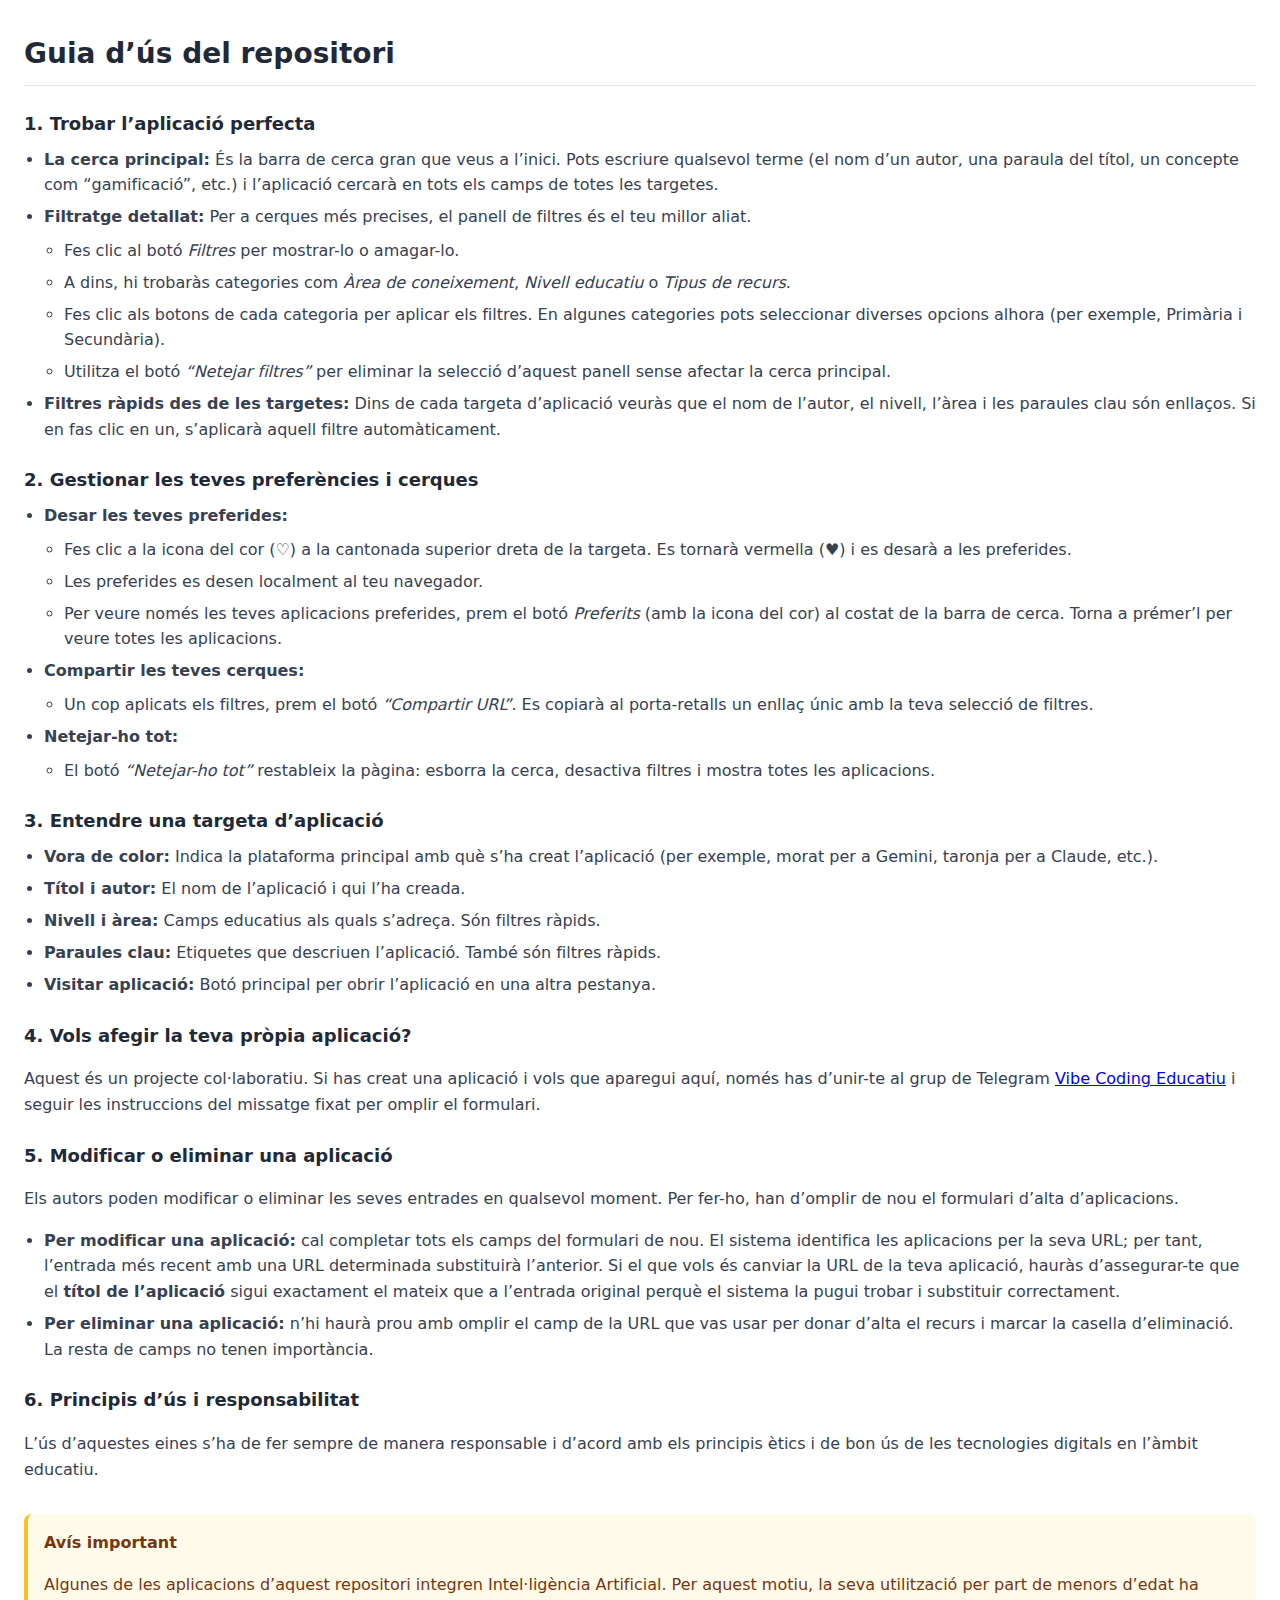
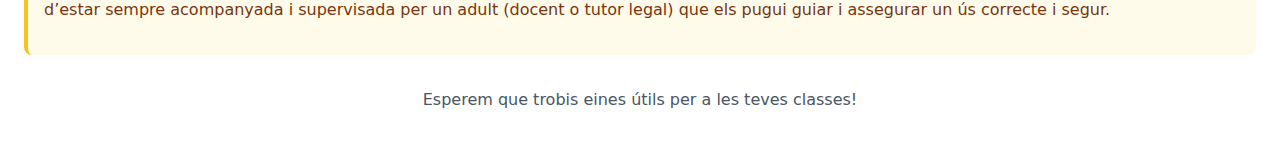
<file: ayuda.ca.html>
<!DOCTYPE html>
<html lang="ca">
<head>
  <meta charset="UTF-8">
  <meta name="viewport" content="width=device-width, initial-scale=1.0">
  <title>Guia d’ús del repositori</title>
  <style>
    /* —— Tipografia i color de fons —— */
    body {
      font-family: system-ui, sans-serif;
      margin: 0;
      padding: 2rem 1.5rem;
      background: #ffffff;
      color: #374151;               /* gris fosc */
      line-height: 1.6;
    }

    /* —— Títols —— */
    h3 {
      font-size: 1.75rem;           /* ≈ text-2xl */
      font-weight: 700;
      margin: 0 0 1rem;
      color: #1f2937;               /* gris més fosc */
      border-bottom: 1px solid #e5e7eb;
      padding-bottom: 0.5rem;
    }
    h4 {
      font-size: 1.125rem;          /* ≈ text-lg */
      font-weight: 600;
      margin: 1.5rem 0 0.5rem;
      color: #1f2937;
    }

    /* —— Llistes —— */
    ul { padding-left: 1.25em; margin-top: 0.5rem; }
    li { margin: 0.4rem 0; }

    /* —— Caixa d’avís groga —— */
    .alert {
      background-color: #FFFBEB;    /* groc molt clar */
      border-left: 4px solid #FBBF24;
      padding: 1rem;
      border-radius: 0.5em;
      color: #78350F;
      margin-top: 2rem;
    }
    .alert p:first-child {
      font-weight: 700;
      margin: 0 0 0.5rem;
    }

    /* —— Missatge final —— */
    .final-message {
      text-align: center;
      margin-top: 2rem;
      color: #4B5563;               /* gris mitjà */
    }
  </style>
</head>
<body>

  <h3>Guia d’ús del repositori</h3>

  <h4>1. Trobar l’aplicació perfecta</h4>
  <ul>
    <li><strong>La cerca principal:</strong> És la barra de cerca gran que veus a l’inici. Pots escriure qualsevol terme (el nom d’un autor, una paraula del títol, un concepte com “gamificació”, etc.) i l’aplicació cercarà en tots els camps de totes les targetes.</li>

    <li><strong>Filtratge detallat:</strong> Per a cerques més precises, el panell de filtres és el teu millor aliat.
      <ul>
        <li>Fes clic al botó <em>Filtres</em> per mostrar-lo o amagar-lo.</li>
        <li>A dins, hi trobaràs categories com <em>Àrea de coneixement</em>, <em>Nivell educatiu</em> o <em>Tipus de recurs</em>.</li>
        <li>Fes clic als botons de cada categoria per aplicar els filtres. En algunes categories pots seleccionar diverses opcions alhora (per exemple, Primària i Secundària).</li>
        <li>Utilitza el botó <em>“Netejar filtres”</em> per eliminar la selecció d’aquest panell sense afectar la cerca principal.</li>
      </ul>
    </li>

    <li><strong>Filtres ràpids des de les targetes:</strong> Dins de cada targeta d’aplicació veuràs que el nom de l’autor, el nivell, l’àrea i les paraules clau són enllaços. Si en fas clic en un, s’aplicarà aquell filtre automàticament.</li>
  </ul>

  <h4>2. Gestionar les teves preferències i cerques</h4>
  <ul>
    <li><strong>Desar les teves preferides:</strong>
      <ul>
        <li>Fes clic a la icona del cor (♡) a la cantonada superior dreta de la targeta. Es tornarà vermella (♥) i es desarà a les preferides.</li>
        <li>Les preferides es desen localment al teu navegador.</li>
        <li>Per veure només les teves aplicacions preferides, prem el botó <em>Preferits</em> (amb la icona del cor) al costat de la barra de cerca. Torna a prémer’l per veure totes les aplicacions.</li>
      </ul>
    </li>

    <li><strong>Compartir les teves cerques:</strong>
      <ul>
        <li>Un cop aplicats els filtres, prem el botó <em>“Compartir URL”</em>. Es copiarà al porta-retalls un enllaç únic amb la teva selecció de filtres.</li>
      </ul>
    </li>

    <li><strong>Netejar-ho tot:</strong>
      <ul>
        <li>El botó <em>“Netejar-ho tot”</em> restableix la pàgina: esborra la cerca, desactiva filtres i mostra totes les aplicacions.</li>
      </ul>
    </li>
  </ul>

  <h4>3. Entendre una targeta d’aplicació</h4>
  <ul>
    <li><strong>Vora de color:</strong> Indica la plataforma principal amb què s’ha creat l’aplicació (per exemple, morat per a Gemini, taronja per a Claude, etc.).</li>
    <li><strong>Títol i autor:</strong> El nom de l’aplicació i qui l’ha creada.</li>
    <li><strong>Nivell i àrea:</strong> Camps educatius als quals s’adreça. Són filtres ràpids.</li>
    <li><strong>Paraules clau:</strong> Etiquetes que descriuen l’aplicació. També són filtres ràpids.</li>
    <li><strong>Visitar aplicació:</strong> Botó principal per obrir l’aplicació en una altra pestanya.</li>
  </ul>

  <h4>4. Vols afegir la teva pròpia aplicació?</h4>
  <p>Aquest és un projecte col·laboratiu. Si has creat una aplicació i vols que aparegui aquí, només has d’unir-te al grup de Telegram <a href="https://t.me/vceduca" target="_blank">Vibe Coding Educatiu</a> i seguir les instruccions del missatge fixat per omplir el formulari.</p>

  <h4>5. Modificar o eliminar una aplicació</h4>
  <p>Els autors poden modificar o eliminar les seves entrades en qualsevol moment. Per fer-ho, han d’omplir de nou el formulari d’alta d’aplicacions.</p>
  <ul>
    <li><strong>Per modificar una aplicació:</strong> cal completar tots els camps del formulari de nou. El sistema identifica les aplicacions per la seva URL; per tant, l’entrada més recent amb una URL determinada substituirà l’anterior. Si el que vols és canviar la URL de la teva aplicació, hauràs d’assegurar-te que el <strong>títol de l’aplicació</strong> sigui exactament el mateix que a l’entrada original perquè el sistema la pugui trobar i substituir correctament.</li>
    <li><strong>Per eliminar una aplicació:</strong> n’hi haurà prou amb omplir el camp de la URL que vas usar per donar d’alta el recurs i marcar la casella d’eliminació. La resta de camps no tenen importància.</li>
  </ul>

  <h4>6. Principis d’ús i responsabilitat</h4>
  <p>L’ús d’aquestes eines s’ha de fer sempre de manera responsable i d’acord amb els principis ètics i de bon ús de les tecnologies digitals en l’àmbit educatiu.</p>

  <div class="alert">
    <p>Avís important</p>
    <p>
      Algunes de les aplicacions d’aquest repositori integren Intel·ligència Artificial. Per aquest motiu, la seva utilització per part de menors d’edat ha d’estar sempre acompanyada i supervisada per un adult (docent o tutor legal) que els pugui guiar i assegurar un ús correcte i segur.
    </p>
  </div>

  <p class="final-message">
    Esperem que trobis eines útils per a les teves classes!
  </p>

</body>
</html>
</file>
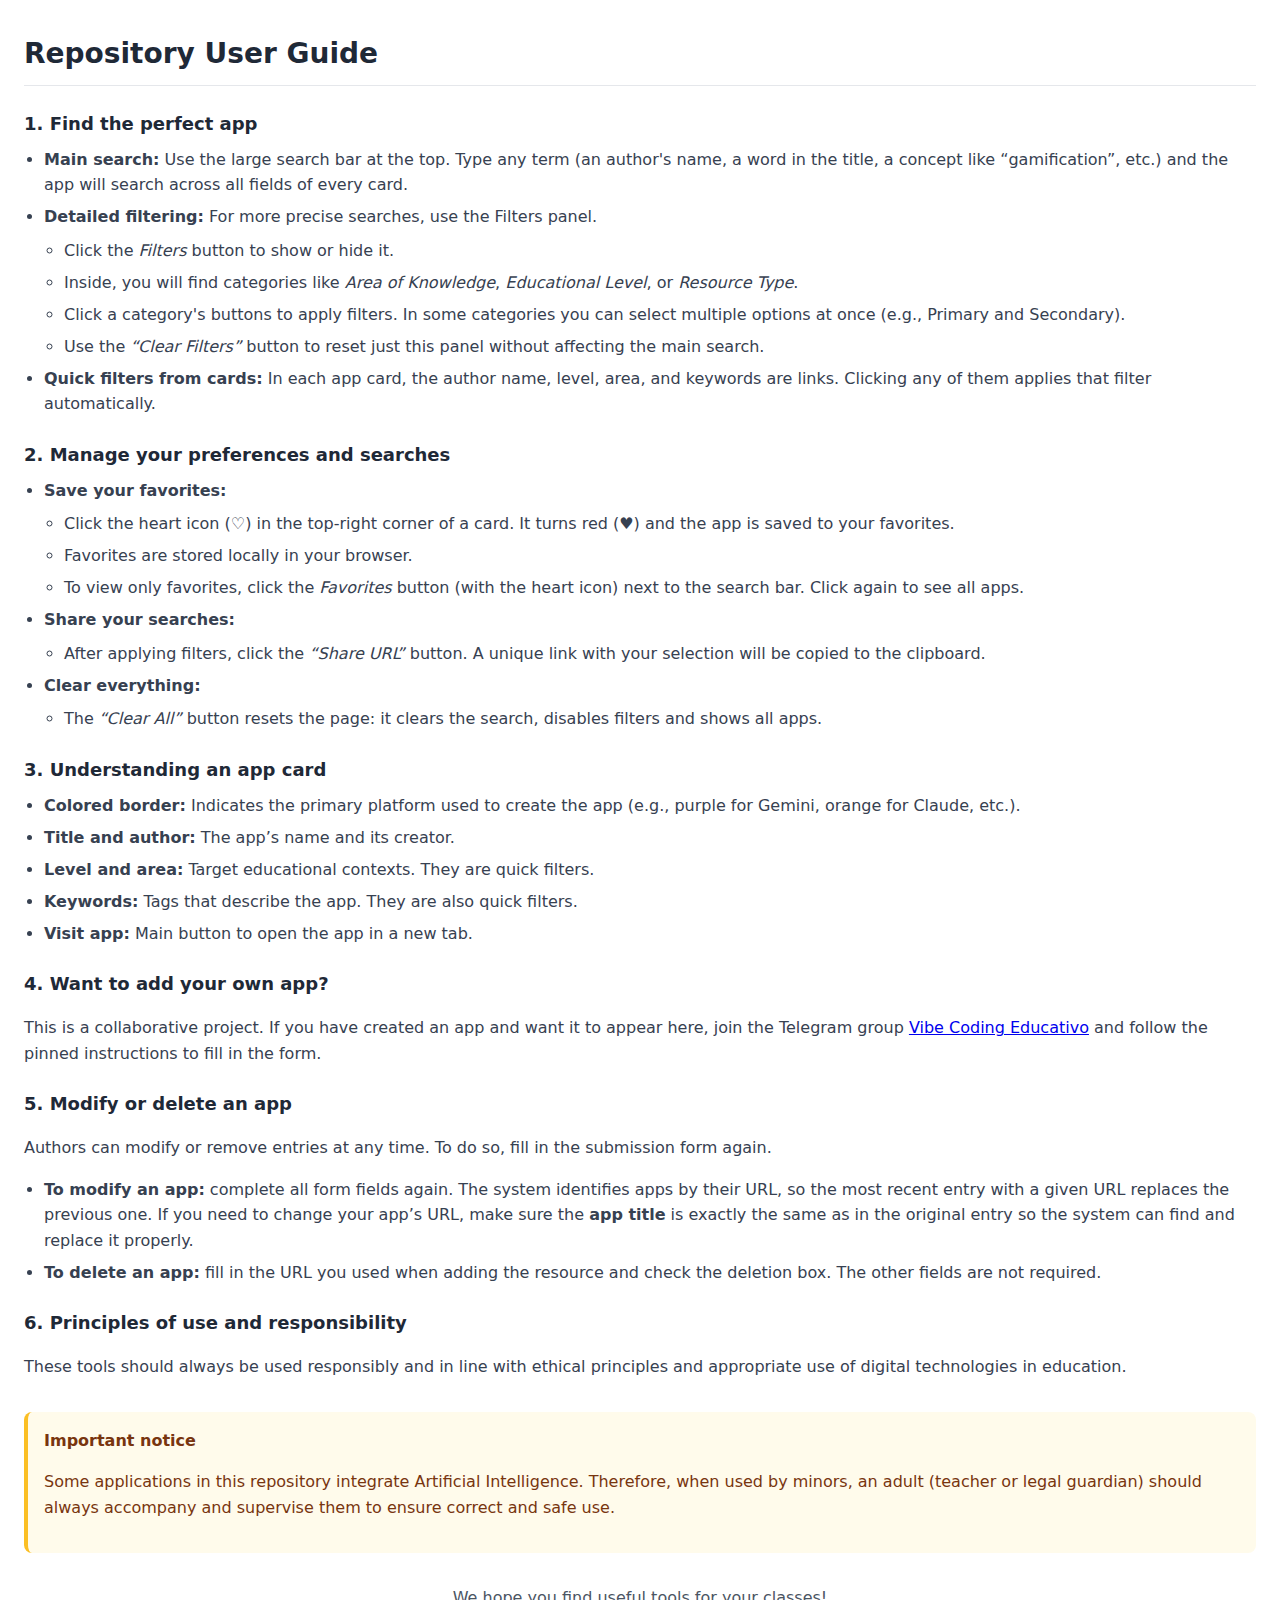
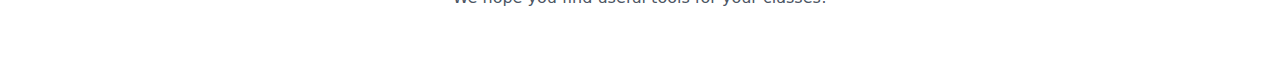
<file: ayuda.en.html>
<!DOCTYPE html>
<html lang="en">
<head>
  <meta charset="UTF-8">
  <meta name="viewport" content="width=device-width, initial-scale=1.0">
  <title>Repository User Guide</title>
  <style>
    body { font-family: system-ui, sans-serif; margin: 0; padding: 2rem 1.5rem; background: #ffffff; color: #374151; line-height: 1.6; }
    h3 { font-size: 1.75rem; font-weight: 700; margin: 0 0 1rem; color: #1f2937; border-bottom: 1px solid #e5e7eb; padding-bottom: 0.5rem; }
    h4 { font-size: 1.125rem; font-weight: 600; margin: 1.5rem 0 0.5rem; color: #1f2937; }
    ul { padding-left: 1.25em; margin-top: 0.5rem; }
    li { margin: 0.4rem 0; }
    .alert { background-color: #FFFBEB; border-left: 4px solid #FBBF24; padding: 1rem; border-radius: 0.5em; color: #78350F; margin-top: 2rem; }
    .alert p:first-child { font-weight: 700; margin: 0 0 0.5rem; }
    .final-message { text-align: center; margin-top: 2rem; color: #4B5563; }
  </style>
  </head>
<body>

  <h3>Repository User Guide</h3>

  <h4>1. Find the perfect app</h4>
  <ul>
    <li><strong>Main search:</strong> Use the large search bar at the top. Type any term (an author's name, a word in the title, a concept like “gamification”, etc.) and the app will search across all fields of every card.</li>
    <li><strong>Detailed filtering:</strong> For more precise searches, use the Filters panel.
      <ul>
        <li>Click the <em>Filters</em> button to show or hide it.</li>
        <li>Inside, you will find categories like <em>Area of Knowledge</em>, <em>Educational Level</em>, or <em>Resource Type</em>.</li>
        <li>Click a category's buttons to apply filters. In some categories you can select multiple options at once (e.g., Primary and Secondary).</li>
        <li>Use the <em>“Clear Filters”</em> button to reset just this panel without affecting the main search.</li>
      </ul>
    </li>
    <li><strong>Quick filters from cards:</strong> In each app card, the author name, level, area, and keywords are links. Clicking any of them applies that filter automatically.</li>
  </ul>

  <h4>2. Manage your preferences and searches</h4>
  <ul>
    <li><strong>Save your favorites:</strong>
      <ul>
        <li>Click the heart icon (♡) in the top-right corner of a card. It turns red (♥) and the app is saved to your favorites.</li>
        <li>Favorites are stored locally in your browser.</li>
        <li>To view only favorites, click the <em>Favorites</em> button (with the heart icon) next to the search bar. Click again to see all apps.</li>
      </ul>
    </li>
    <li><strong>Share your searches:</strong>
      <ul>
        <li>After applying filters, click the <em>“Share URL”</em> button. A unique link with your selection will be copied to the clipboard.</li>
      </ul>
    </li>
    <li><strong>Clear everything:</strong>
      <ul>
        <li>The <em>“Clear All”</em> button resets the page: it clears the search, disables filters and shows all apps.</li>
      </ul>
    </li>
  </ul>

  <h4>3. Understanding an app card</h4>
  <ul>
    <li><strong>Colored border:</strong> Indicates the primary platform used to create the app (e.g., purple for Gemini, orange for Claude, etc.).</li>
    <li><strong>Title and author:</strong> The app’s name and its creator.</li>
    <li><strong>Level and area:</strong> Target educational contexts. They are quick filters.</li>
    <li><strong>Keywords:</strong> Tags that describe the app. They are also quick filters.</li>
    <li><strong>Visit app:</strong> Main button to open the app in a new tab.</li>
  </ul>

  <h4>4. Want to add your own app?</h4>
  <p>This is a collaborative project. If you have created an app and want it to appear here, join the Telegram group <a href="https://t.me/vceduca" target="_blank">Vibe Coding Educativo</a> and follow the pinned instructions to fill in the form.</p>

  <h4>5. Modify or delete an app</h4>
  <p>Authors can modify or remove entries at any time. To do so, fill in the submission form again.</p>
  <ul>
    <li><strong>To modify an app:</strong> complete all form fields again. The system identifies apps by their URL, so the most recent entry with a given URL replaces the previous one. If you need to change your app’s URL, make sure the <strong>app title</strong> is exactly the same as in the original entry so the system can find and replace it properly.</li>
    <li><strong>To delete an app:</strong> fill in the URL you used when adding the resource and check the deletion box. The other fields are not required.</li>
  </ul>

  <h4>6. Principles of use and responsibility</h4>
  <p>These tools should always be used responsibly and in line with ethical principles and appropriate use of digital technologies in education.</p>

  <div class="alert">
    <p>Important notice</p>
    <p>Some applications in this repository integrate Artificial Intelligence. Therefore, when used by minors, an adult (teacher or legal guardian) should always accompany and supervise them to ensure correct and safe use.</p>
  </div>

  <p class="final-message">We hope you find useful tools for your classes!</p>

</body>
</html>
</file>
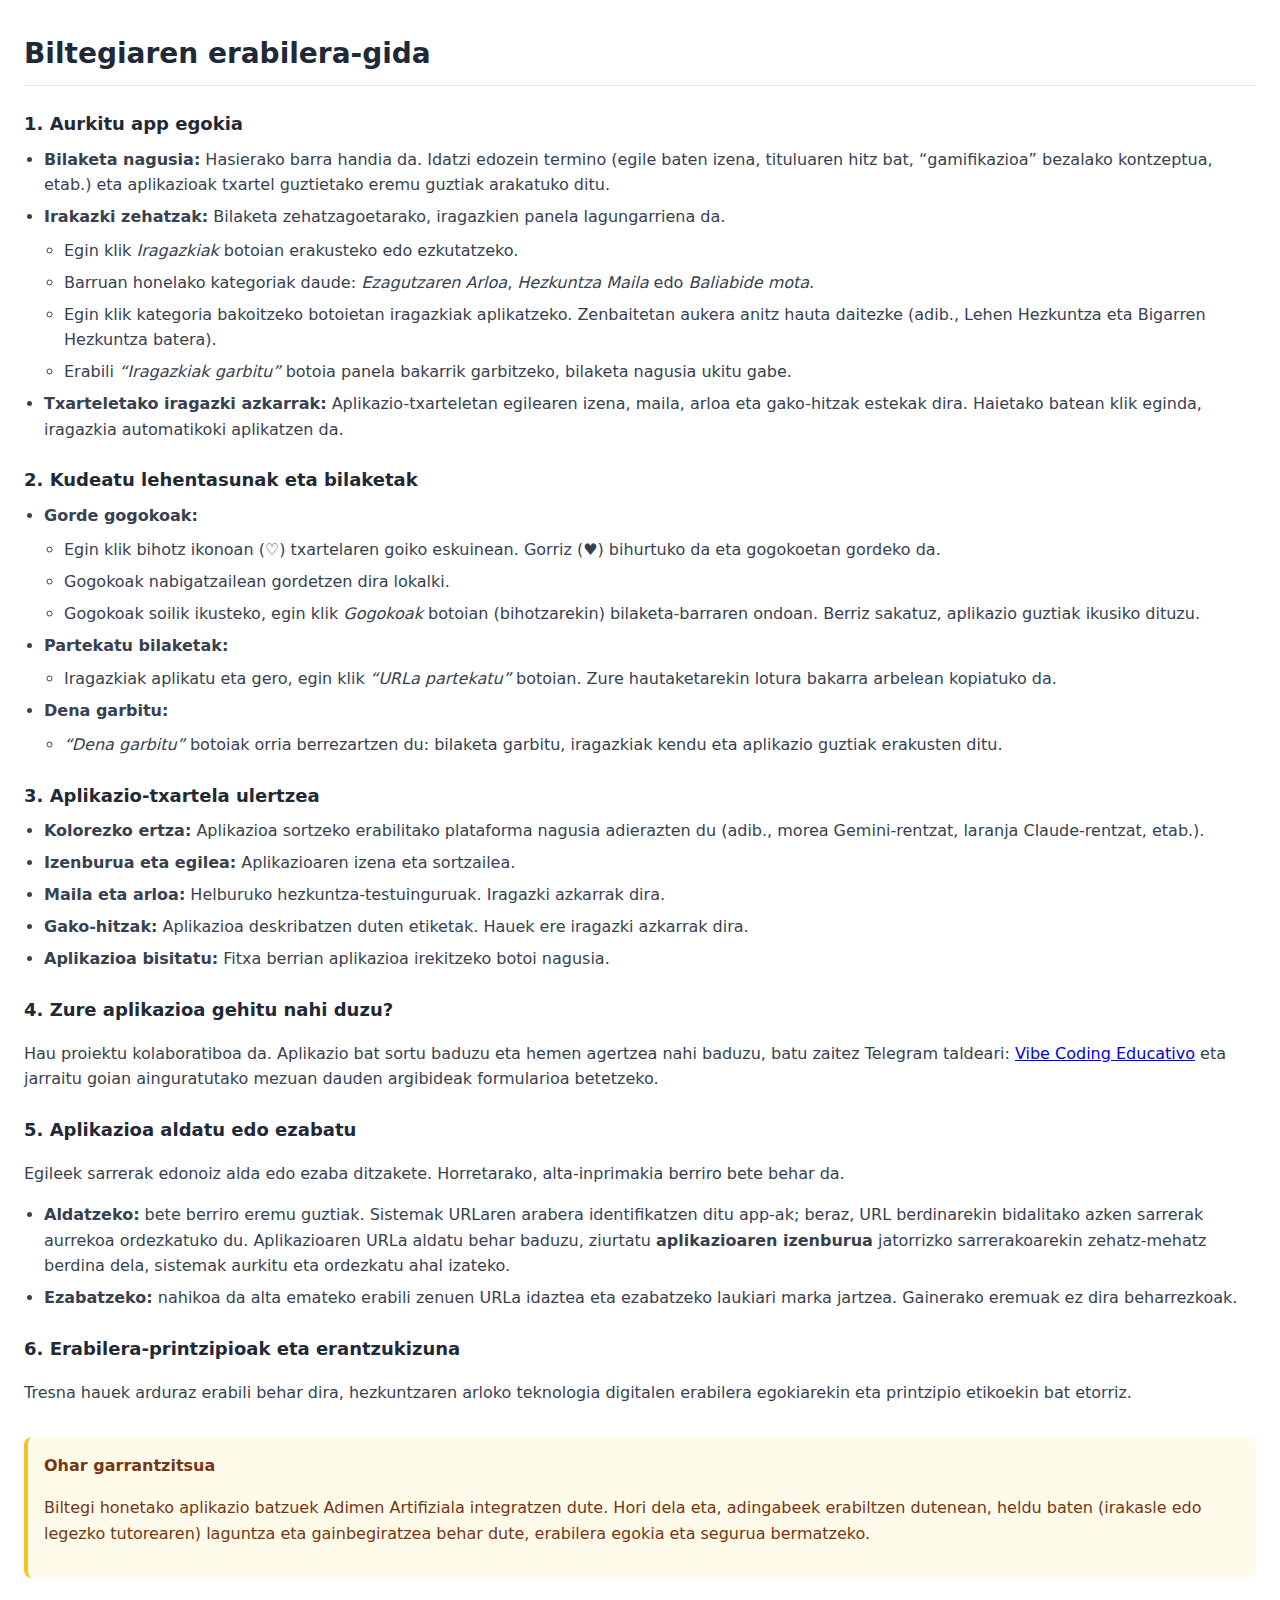
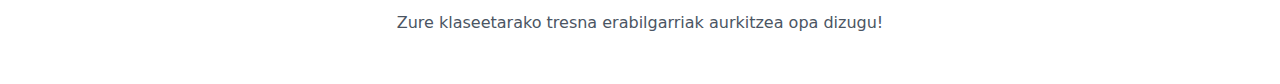
<file: ayuda.eu.html>
<!DOCTYPE html>
<html lang="eu">
<head>
  <meta charset="UTF-8">
  <meta name="viewport" content="width=device-width, initial-scale=1.0">
  <title>Biltegiaren erabilera-gida</title>
  <style>
    body { font-family: system-ui, sans-serif; margin: 0; padding: 2rem 1.5rem; background: #ffffff; color: #374151; line-height: 1.6; }
    h3 { font-size: 1.75rem; font-weight: 700; margin: 0 0 1rem; color: #1f2937; border-bottom: 1px solid #e5e7eb; padding-bottom: 0.5rem; }
    h4 { font-size: 1.125rem; font-weight: 600; margin: 1.5rem 0 0.5rem; color: #1f2937; }
    ul { padding-left: 1.25em; margin-top: 0.5rem; }
    li { margin: 0.4rem 0; }
    .alert { background-color: #FFFBEB; border-left: 4px solid #FBBF24; padding: 1rem; border-radius: 0.5em; color: #78350F; margin-top: 2rem; }
    .alert p:first-child { font-weight: 700; margin: 0 0 0.5rem; }
    .final-message { text-align: center; margin-top: 2rem; color: #4B5563; }
  </style>
</head>
<body>

  <h3>Biltegiaren erabilera-gida</h3>

  <h4>1. Aurkitu app egokia</h4>
  <ul>
    <li><strong>Bilaketa nagusia:</strong> Hasierako barra handia da. Idatzi edozein termino (egile baten izena, tituluaren hitz bat, “gamifikazioa” bezalako kontzeptua, etab.) eta aplikazioak txartel guztietako eremu guztiak arakatuko ditu.</li>
    <li><strong>Irakazki zehatzak:</strong> Bilaketa zehatzagoetarako, iragazkien panela lagungarriena da.
      <ul>
        <li>Egin klik <em>Iragazkiak</em> botoian erakusteko edo ezkutatzeko.</li>
        <li>Barruan honelako kategoriak daude: <em>Ezagutzaren Arloa</em>, <em>Hezkuntza Maila</em> edo <em>Baliabide mota</em>.</li>
        <li>Egin klik kategoria bakoitzeko botoietan iragazkiak aplikatzeko. Zenbaitetan aukera anitz hauta daitezke (adib., Lehen Hezkuntza eta Bigarren Hezkuntza batera).</li>
        <li>Erabili <em>“Iragazkiak garbitu”</em> botoia panela bakarrik garbitzeko, bilaketa nagusia ukitu gabe.</li>
      </ul>
    </li>
    <li><strong>Txarteletako iragazki azkarrak:</strong> Aplikazio-txarteletan egilearen izena, maila, arloa eta gako-hitzak estekak dira. Haietako batean klik eginda, iragazkia automatikoki aplikatzen da.</li>
  </ul>

  <h4>2. Kudeatu lehentasunak eta bilaketak</h4>
  <ul>
    <li><strong>Gorde gogokoak:</strong>
      <ul>
        <li>Egin klik bihotz ikonoan (♡) txartelaren goiko eskuinean. Gorriz (♥) bihurtuko da eta gogokoetan gordeko da.</li>
        <li>Gogokoak nabigatzailean gordetzen dira lokalki.</li>
        <li>Gogokoak soilik ikusteko, egin klik <em>Gogokoak</em> botoian (bihotzarekin) bilaketa-barraren ondoan. Berriz sakatuz, aplikazio guztiak ikusiko dituzu.</li>
      </ul>
    </li>
    <li><strong>Partekatu bilaketak:</strong>
      <ul>
        <li>Iragazkiak aplikatu eta gero, egin klik <em>“URLa partekatu”</em> botoian. Zure hautaketarekin lotura bakarra arbelean kopiatuko da.</li>
      </ul>
    </li>
    <li><strong>Dena garbitu:</strong>
      <ul>
        <li><em>“Dena garbitu”</em> botoiak orria berrezartzen du: bilaketa garbitu, iragazkiak kendu eta aplikazio guztiak erakusten ditu.</li>
      </ul>
    </li>
  </ul>

  <h4>3. Aplikazio-txartela ulertzea</h4>
  <ul>
    <li><strong>Kolorezko ertza:</strong> Aplikazioa sortzeko erabilitako plataforma nagusia adierazten du (adib., morea Gemini-rentzat, laranja Claude-rentzat, etab.).</li>
    <li><strong>Izenburua eta egilea:</strong> Aplikazioaren izena eta sortzailea.</li>
    <li><strong>Maila eta arloa:</strong> Helburuko hezkuntza-testuinguruak. Iragazki azkarrak dira.</li>
    <li><strong>Gako-hitzak:</strong> Aplikazioa deskribatzen duten etiketak. Hauek ere iragazki azkarrak dira.</li>
    <li><strong>Aplikazioa bisitatu:</strong> Fitxa berrian aplikazioa irekitzeko botoi nagusia.</li>
  </ul>

  <h4>4. Zure aplikazioa gehitu nahi duzu?</h4>
  <p>Hau proiektu kolaboratiboa da. Aplikazio bat sortu baduzu eta hemen agertzea nahi baduzu, batu zaitez Telegram taldeari: <a href="https://t.me/vceduca" target="_blank">Vibe Coding Educativo</a> eta jarraitu goian ainguratutako mezuan dauden argibideak formularioa betetzeko.</p>

  <h4>5. Aplikazioa aldatu edo ezabatu</h4>
  <p>Egileek sarrerak edonoiz alda edo ezaba ditzakete. Horretarako, alta-inprimakia berriro bete behar da.</p>
  <ul>
    <li><strong>Aldatzeko:</strong> bete berriro eremu guztiak. Sistemak URLaren arabera identifikatzen ditu app-ak; beraz, URL berdinarekin bidalitako azken sarrerak aurrekoa ordezkatuko du. Aplikazioaren URLa aldatu behar baduzu, ziurtatu <strong>aplikazioaren izenburua</strong> jatorrizko sarrerakoarekin zehatz-mehatz berdina dela, sistemak aurkitu eta ordezkatu ahal izateko.</li>
    <li><strong>Ezabatzeko:</strong> nahikoa da alta emateko erabili zenuen URLa idaztea eta ezabatzeko laukiari marka jartzea. Gainerako eremuak ez dira beharrezkoak.</li>
  </ul>

  <h4>6. Erabilera-printzipioak eta erantzukizuna</h4>
  <p>Tresna hauek arduraz erabili behar dira, hezkuntzaren arloko teknologia digitalen erabilera egokiarekin eta printzipio etikoekin bat etorriz.</p>

  <div class="alert">
    <p>Ohar garrantzitsua</p>
    <p>Biltegi honetako aplikazio batzuek Adimen Artifiziala integratzen dute. Hori dela eta, adingabeek erabiltzen dutenean, heldu baten (irakasle edo legezko tutorearen) laguntza eta gainbegiratzea behar dute, erabilera egokia eta segurua bermatzeko.</p>
  </div>

  <p class="final-message">Zure klaseetarako tresna erabilgarriak aurkitzea opa dizugu!</p>

</body>
</html>
</file>
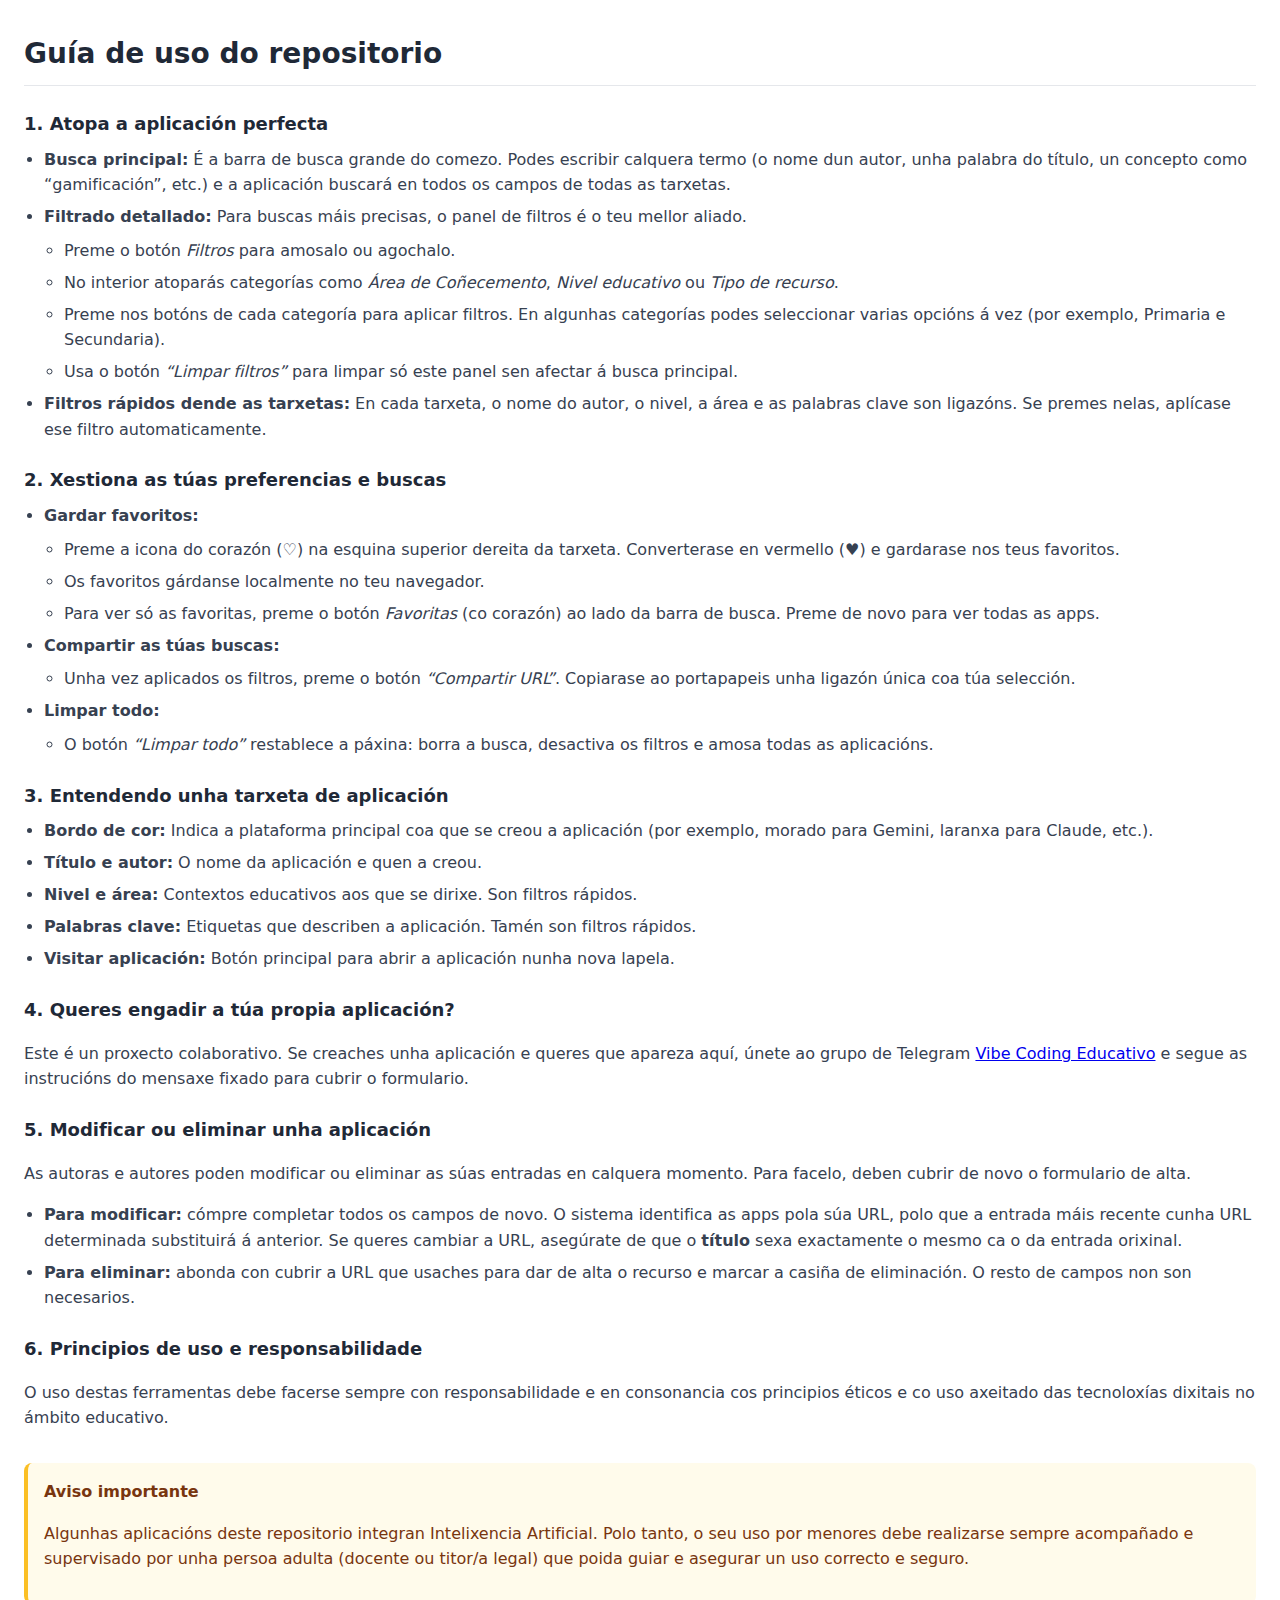
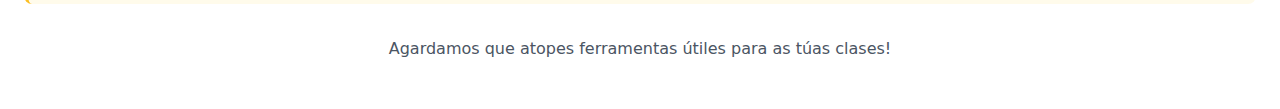
<file: ayuda.gl.html>
<!DOCTYPE html>
<html lang="gl">
<head>
  <meta charset="UTF-8">
  <meta name="viewport" content="width=device-width, initial-scale=1.0">
  <title>Guía de uso do repositorio</title>
  <style>
    body { font-family: system-ui, sans-serif; margin: 0; padding: 2rem 1.5rem; background: #ffffff; color: #374151; line-height: 1.6; }
    h3 { font-size: 1.75rem; font-weight: 700; margin: 0 0 1rem; color: #1f2937; border-bottom: 1px solid #e5e7eb; padding-bottom: 0.5rem; }
    h4 { font-size: 1.125rem; font-weight: 600; margin: 1.5rem 0 0.5rem; color: #1f2937; }
    ul { padding-left: 1.25em; margin-top: 0.5rem; }
    li { margin: 0.4rem 0; }
    .alert { background-color: #FFFBEB; border-left: 4px solid #FBBF24; padding: 1rem; border-radius: 0.5em; color: #78350F; margin-top: 2rem; }
    .alert p:first-child { font-weight: 700; margin: 0 0 0.5rem; }
    .final-message { text-align: center; margin-top: 2rem; color: #4B5563; }
  </style>
</head>
<body>

  <h3>Guía de uso do repositorio</h3>

  <h4>1. Atopa a aplicación perfecta</h4>
  <ul>
    <li><strong>Busca principal:</strong> É a barra de busca grande do comezo. Podes escribir calquera termo (o nome dun autor, unha palabra do título, un concepto como “gamificación”, etc.) e a aplicación buscará en todos os campos de todas as tarxetas.</li>
    <li><strong>Filtrado detallado:</strong> Para buscas máis precisas, o panel de filtros é o teu mellor aliado.
      <ul>
        <li>Preme o botón <em>Filtros</em> para amosalo ou agochalo.</li>
        <li>No interior atoparás categorías como <em>Área de Coñecemento</em>, <em>Nivel educativo</em> ou <em>Tipo de recurso</em>.</li>
        <li>Preme nos botóns de cada categoría para aplicar filtros. En algunhas categorías podes seleccionar varias opcións á vez (por exemplo, Primaria e Secundaria).</li>
        <li>Usa o botón <em>“Limpar filtros”</em> para limpar só este panel sen afectar á busca principal.</li>
      </ul>
    </li>
    <li><strong>Filtros rápidos dende as tarxetas:</strong> En cada tarxeta, o nome do autor, o nivel, a área e as palabras clave son ligazóns. Se premes nelas, aplícase ese filtro automaticamente.</li>
  </ul>

  <h4>2. Xestiona as túas preferencias e buscas</h4>
  <ul>
    <li><strong>Gardar favoritos:</strong>
      <ul>
        <li>Preme a icona do corazón (♡) na esquina superior dereita da tarxeta. Converterase en vermello (♥) e gardarase nos teus favoritos.</li>
        <li>Os favoritos gárdanse localmente no teu navegador.</li>
        <li>Para ver só as favoritas, preme o botón <em>Favoritas</em> (co corazón) ao lado da barra de busca. Preme de novo para ver todas as apps.</li>
      </ul>
    </li>
    <li><strong>Compartir as túas buscas:</strong>
      <ul>
        <li>Unha vez aplicados os filtros, preme o botón <em>“Compartir URL”</em>. Copiarase ao portapapeis unha ligazón única coa túa selección.</li>
      </ul>
    </li>
    <li><strong>Limpar todo:</strong>
      <ul>
        <li>O botón <em>“Limpar todo”</em> restablece a páxina: borra a busca, desactiva os filtros e amosa todas as aplicacións.</li>
      </ul>
    </li>
  </ul>

  <h4>3. Entendendo unha tarxeta de aplicación</h4>
  <ul>
    <li><strong>Bordo de cor:</strong> Indica a plataforma principal coa que se creou a aplicación (por exemplo, morado para Gemini, laranxa para Claude, etc.).</li>
    <li><strong>Título e autor:</strong> O nome da aplicación e quen a creou.</li>
    <li><strong>Nivel e área:</strong> Contextos educativos aos que se dirixe. Son filtros rápidos.</li>
    <li><strong>Palabras clave:</strong> Etiquetas que describen a aplicación. Tamén son filtros rápidos.</li>
    <li><strong>Visitar aplicación:</strong> Botón principal para abrir a aplicación nunha nova lapela.</li>
  </ul>

  <h4>4. Queres engadir a túa propia aplicación?</h4>
  <p>Este é un proxecto colaborativo. Se creaches unha aplicación e queres que apareza aquí, únete ao grupo de Telegram <a href="https://t.me/vceduca" target="_blank">Vibe Coding Educativo</a> e segue as instrucións do mensaxe fixado para cubrir o formulario.</p>

  <h4>5. Modificar ou eliminar unha aplicación</h4>
  <p>As autoras e autores poden modificar ou eliminar as súas entradas en calquera momento. Para facelo, deben cubrir de novo o formulario de alta.</p>
  <ul>
    <li><strong>Para modificar:</strong> cómpre completar todos os campos de novo. O sistema identifica as apps pola súa URL, polo que a entrada máis recente cunha URL determinada substituirá á anterior. Se queres cambiar a URL, asegúrate de que o <strong>título</strong> sexa exactamente o mesmo ca o da entrada orixinal.</li>
    <li><strong>Para eliminar:</strong> abonda con cubrir a URL que usaches para dar de alta o recurso e marcar a casiña de eliminación. O resto de campos non son necesarios.</li>
  </ul>

  <h4>6. Principios de uso e responsabilidade</h4>
  <p>O uso destas ferramentas debe facerse sempre con responsabilidade e en consonancia cos principios éticos e co uso axeitado das tecnoloxías dixitais no ámbito educativo.</p>

  <div class="alert">
    <p>Aviso importante</p>
    <p>Algunhas aplicacións deste repositorio integran Intelixencia Artificial. Polo tanto, o seu uso por menores debe realizarse sempre acompañado e supervisado por unha persoa adulta (docente ou titor/a legal) que poida guiar e asegurar un uso correcto e seguro.</p>
  </div>

  <p class="final-message">Agardamos que atopes ferramentas útiles para as túas clases!</p>

</body>
</html>
</file>
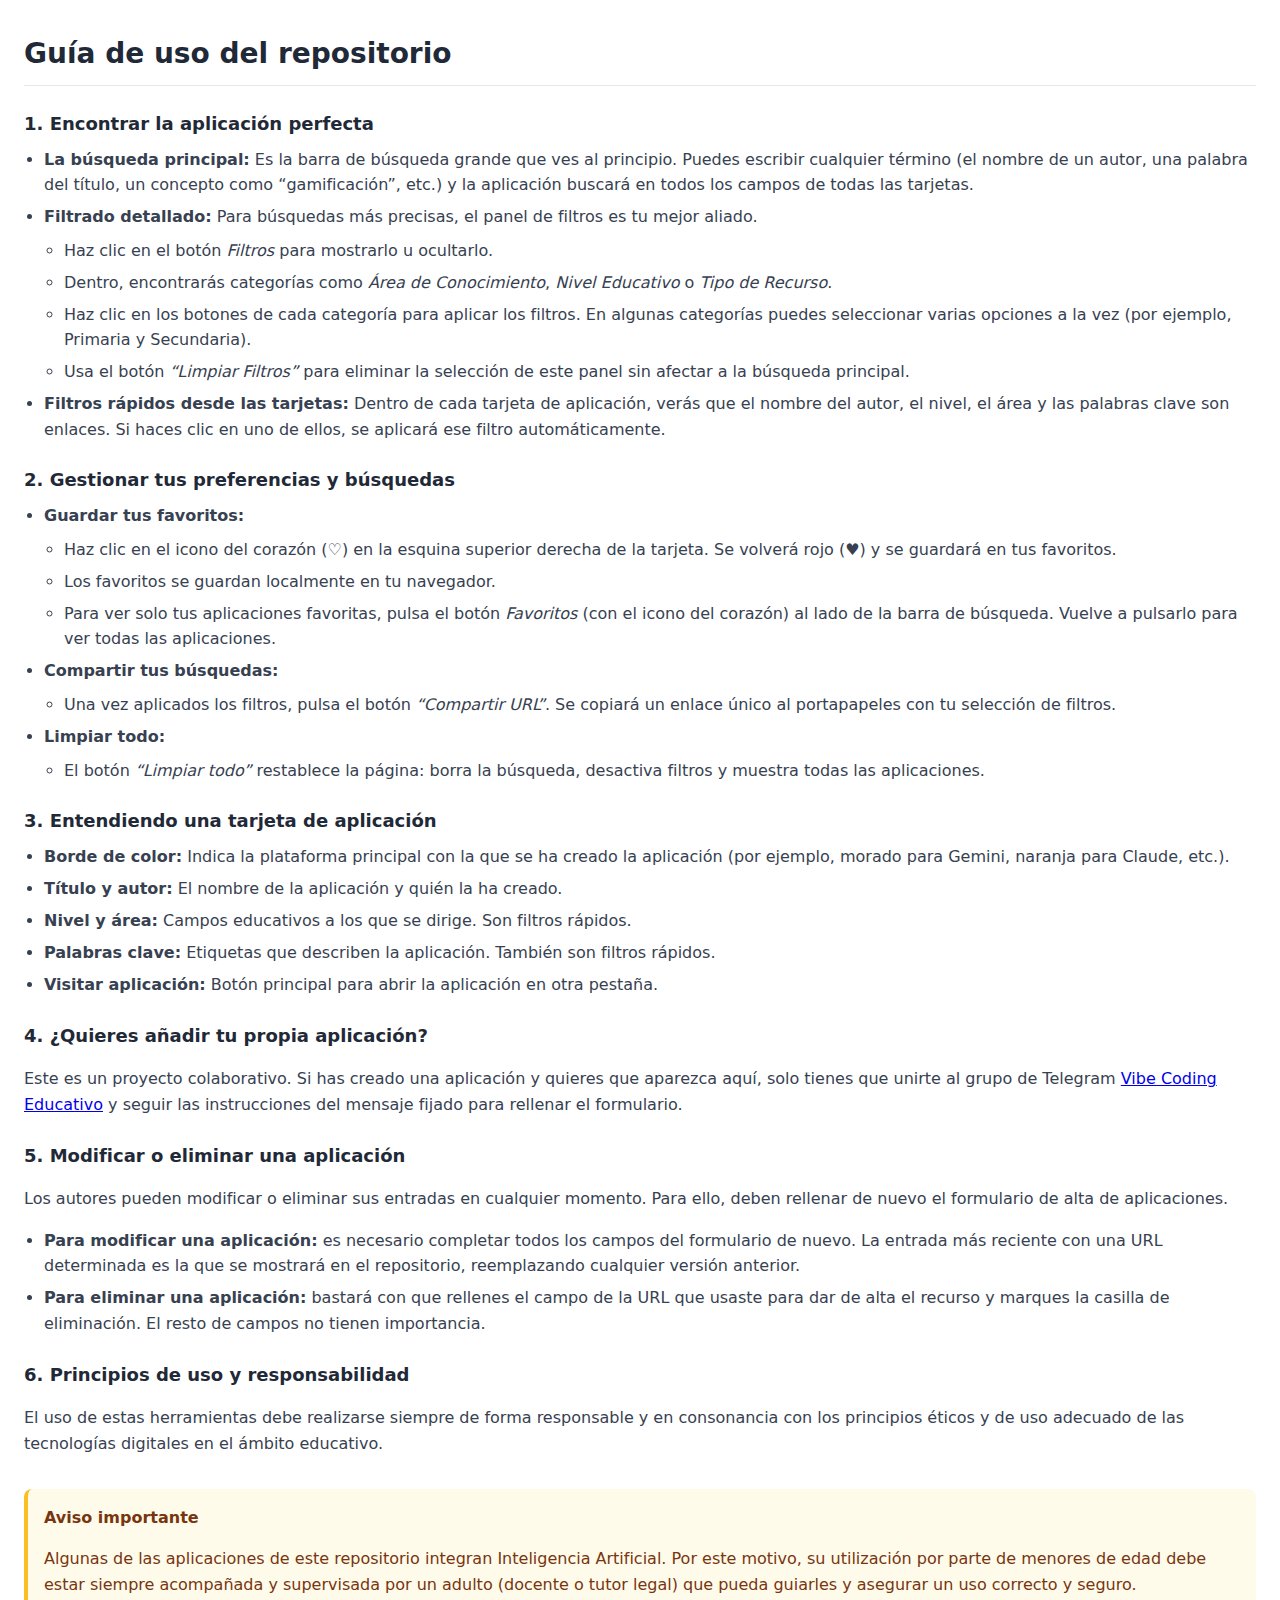
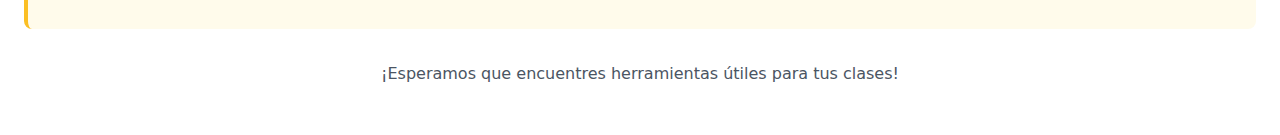
<file: ayuda.html>
<!DOCTYPE html>
<html lang="es">
<head>
  <meta charset="UTF-8">
  <meta name="viewport" content="width=device-width, initial-scale=1.0">
  <title>Guía de uso del repositorio</title>
  <style>
    /* —— Tipografía y color de fondo —— */
    body {
      font-family: system-ui, sans-serif;
      margin: 0;
      padding: 2rem 1.5rem;
      background: #ffffff;
      color: #374151;               /* gris oscuro */
      line-height: 1.6;
    }

    /* —— Títulos —— */
    h3 {
      font-size: 1.75rem;           /* ≈ text-2xl */
      font-weight: 700;
      margin: 0 0 1rem;
      color: #1f2937;               /* gris más oscuro */
      border-bottom: 1px solid #e5e7eb;
      padding-bottom: 0.5rem;
    }
    h4 {
      font-size: 1.125rem;          /* ≈ text-lg */
      font-weight: 600;
      margin: 1.5rem 0 0.5rem;
      color: #1f2937;
    }

    /* —— Listas —— */
    ul { padding-left: 1.25em; margin-top: 0.5rem; }
    li { margin: 0.4rem 0; }

    /* —— Caja de aviso amarillo —— */
    .alert {
      background-color: #FFFBEB;    /* amarillo muy claro */
      border-left: 4px solid #FBBF24;
      padding: 1rem;
      border-radius: 0.5em;
      color: #78350F;
      margin-top: 2rem;
    }
    .alert p:first-child {
      font-weight: 700;
      margin: 0 0 0.5rem;
    }

    /* —— Mensaje final —— */
    .final-message {
      text-align: center;
      margin-top: 2rem;
      color: #4B5563;               /* gris medio */
    }
  </style>
</head>
<body>

  <h3>Guía de uso del repositorio</h3>

  <h4>1. Encontrar la aplicación perfecta</h4>
  <ul>
    <li><strong>La búsqueda principal:</strong> Es la barra de búsqueda grande que ves al principio. Puedes escribir cualquier término (el nombre de un autor, una palabra del título, un concepto como “gamificación”, etc.) y la aplicación buscará en todos los campos de todas las tarjetas.</li>

    <li><strong>Filtrado detallado:</strong> Para búsquedas más precisas, el panel de filtros es tu mejor aliado.
      <ul>
        <li>Haz clic en el botón <em>Filtros</em> para mostrarlo u ocultarlo.</li>
        <li>Dentro, encontrarás categorías como <em>Área de Conocimiento</em>, <em>Nivel Educativo</em> o <em>Tipo de Recurso</em>.</li>
        <li>Haz clic en los botones de cada categoría para aplicar los filtros. En algunas categorías puedes seleccionar varias opciones a la vez (por ejemplo, Primaria y Secundaria).</li>
        <li>Usa el botón <em>“Limpiar Filtros”</em> para eliminar la selección de este panel sin afectar a la búsqueda principal.</li>
      </ul>
    </li>

    <li><strong>Filtros rápidos desde las tarjetas:</strong> Dentro de cada tarjeta de aplicación, verás que el nombre del autor, el nivel, el área y las palabras clave son enlaces. Si haces clic en uno de ellos, se aplicará ese filtro automáticamente.</li>
  </ul>

  <h4>2. Gestionar tus preferencias y búsquedas</h4>
  <ul>
    <li><strong>Guardar tus favoritos:</strong>
      <ul>
        <li>Haz clic en el icono del corazón (♡) en la esquina superior derecha de la tarjeta. Se volverá rojo (♥) y se guardará en tus favoritos.</li>
        <li>Los favoritos se guardan localmente en tu navegador.</li>
        <li>Para ver solo tus aplicaciones favoritas, pulsa el botón <em>Favoritos</em> (con el icono del corazón) al lado de la barra de búsqueda. Vuelve a pulsarlo para ver todas las aplicaciones.</li>
      </ul>
    </li>

    <li><strong>Compartir tus búsquedas:</strong>
      <ul>
        <li>Una vez aplicados los filtros, pulsa el botón <em>“Compartir URL”</em>. Se copiará un enlace único al portapapeles con tu selección de filtros.</li>
      </ul>
    </li>

    <li><strong>Limpiar todo:</strong>
      <ul>
        <li>El botón <em>“Limpiar todo”</em> restablece la página: borra la búsqueda, desactiva filtros y muestra todas las aplicaciones.</li>
      </ul>
    </li>
  </ul>

  <h4>3. Entendiendo una tarjeta de aplicación</h4>
  <ul>
    <li><strong>Borde de color:</strong> Indica la plataforma principal con la que se ha creado la aplicación (por ejemplo, morado para Gemini, naranja para Claude, etc.).</li>
    <li><strong>Título y autor:</strong> El nombre de la aplicación y quién la ha creado.</li>
    <li><strong>Nivel y área:</strong> Campos educativos a los que se dirige. Son filtros rápidos.</li>
    <li><strong>Palabras clave:</strong> Etiquetas que describen la aplicación. También son filtros rápidos.</li>
    <li><strong>Visitar aplicación:</strong> Botón principal para abrir la aplicación en otra pestaña.</li>
  </ul>

  <h4>4. ¿Quieres añadir tu propia aplicación?</h4>
  <p>Este es un proyecto colaborativo. Si has creado una aplicación y quieres que aparezca aquí, solo tienes que unirte al grupo de Telegram <a href="https://t.me/vceduca" target="_blank">Vibe Coding Educativo</a> y seguir las instrucciones del mensaje fijado para rellenar el formulario.</p>
  
  <h4>5. Modificar o eliminar una aplicación</h4>
  <p>Los autores pueden modificar o eliminar sus entradas en cualquier momento. Para ello, deben rellenar de nuevo el formulario de alta de aplicaciones.</p>
  <ul>
    <li><strong>Para modificar una aplicación:</strong> es necesario completar todos los campos del formulario de nuevo. La entrada más reciente con una URL determinada es la que se mostrará en el repositorio, reemplazando cualquier versión anterior.</li>
    <li><strong>Para eliminar una aplicación:</strong> bastará con que rellenes el campo de la URL que usaste para dar de alta el recurso y marques la casilla de eliminación. El resto de campos no tienen importancia.</li>
  </ul>

  <h4>6. Principios de uso y responsabilidad</h4>
  <p>El uso de estas herramientas debe realizarse siempre de forma responsable y en consonancia con los principios éticos y de uso adecuado de las tecnologías digitales en el ámbito educativo.</p>

  <div class="alert">
    <p>Aviso importante</p>
    <p>
      Algunas de las aplicaciones de este repositorio integran Inteligencia Artificial. Por este motivo, su utilización por parte de menores de edad debe estar siempre acompañada y supervisada por un adulto (docente o tutor legal) que pueda guiarles y asegurar un uso correcto y seguro.
    </p>
  </div>

  <p class="final-message">
    ¡Esperamos que encuentres herramientas útiles para tus clases!
  </p>

</body>
</html>
</file>
